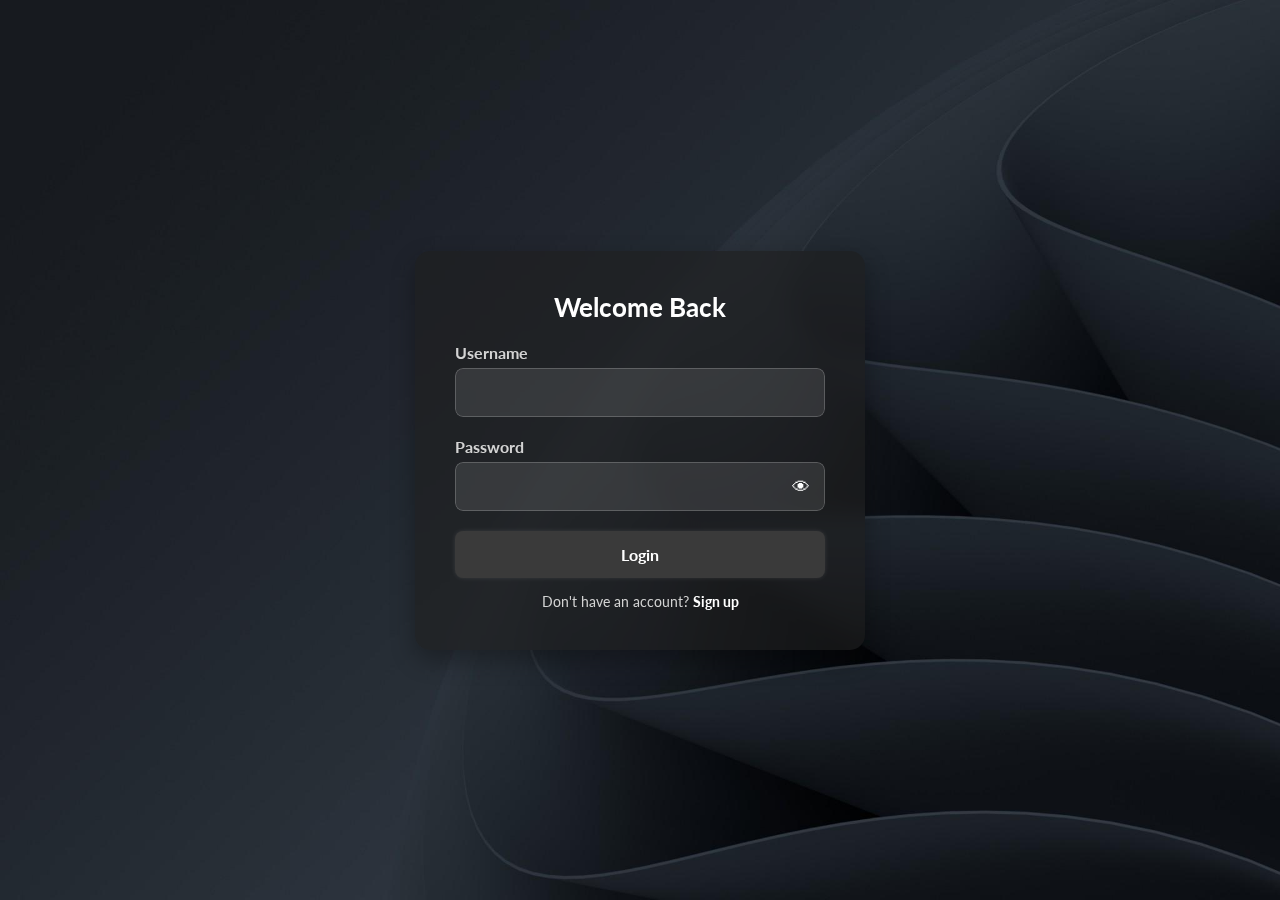
<file: Index.html>
<!DOCTYPE html>
<html lang="en">
<head>
    <meta charset="UTF-8">
    <meta name="viewport" content="width=device-width, initial-scale=1.0">
    <title>Login</title>
    <link rel="stylesheet" href="styles.css">
</head>
<body>
    <div class="login-container">
        <h2>Welcome Back</h2>
        <form id="loginForm">
            <label class="input-label">Username</label>
            <div class="input-group">
                <input type="text" name="username" required>
            </div>
            <label class="input-label">Password</label>
            <div class="input-group password-group">
                <input type="password" id="password" name="password" required>
                <button type="button" class="toggle-password" onclick="togglePassword()">👁</button>
            </div>
            <button type="submit" class="login-btn">Login</button>
            <p class="signup-link">Don't have an account? <a href="#">Sign up</a></p>
        </form>
    </div>

    <script>
        function togglePassword() {
            let passwordInput = document.getElementById("password");
            let button = document.querySelector(".toggle-password");
            if (passwordInput.type === "password") {
                passwordInput.type = "text";
                button.textContent = "🤐";
            } else {
                passwordInput.type = "password";
                button.textContent = "👁";
            }
        }

        // Redirect on Login
        document.getElementById("loginForm").addEventListener("submit", function(event) {
            event.preventDefault(); // Prevent actual form submission
            window.location.href = "dashboard.html"; // Redirect to new page
        });
    </script>
</body>
</html>
</file>
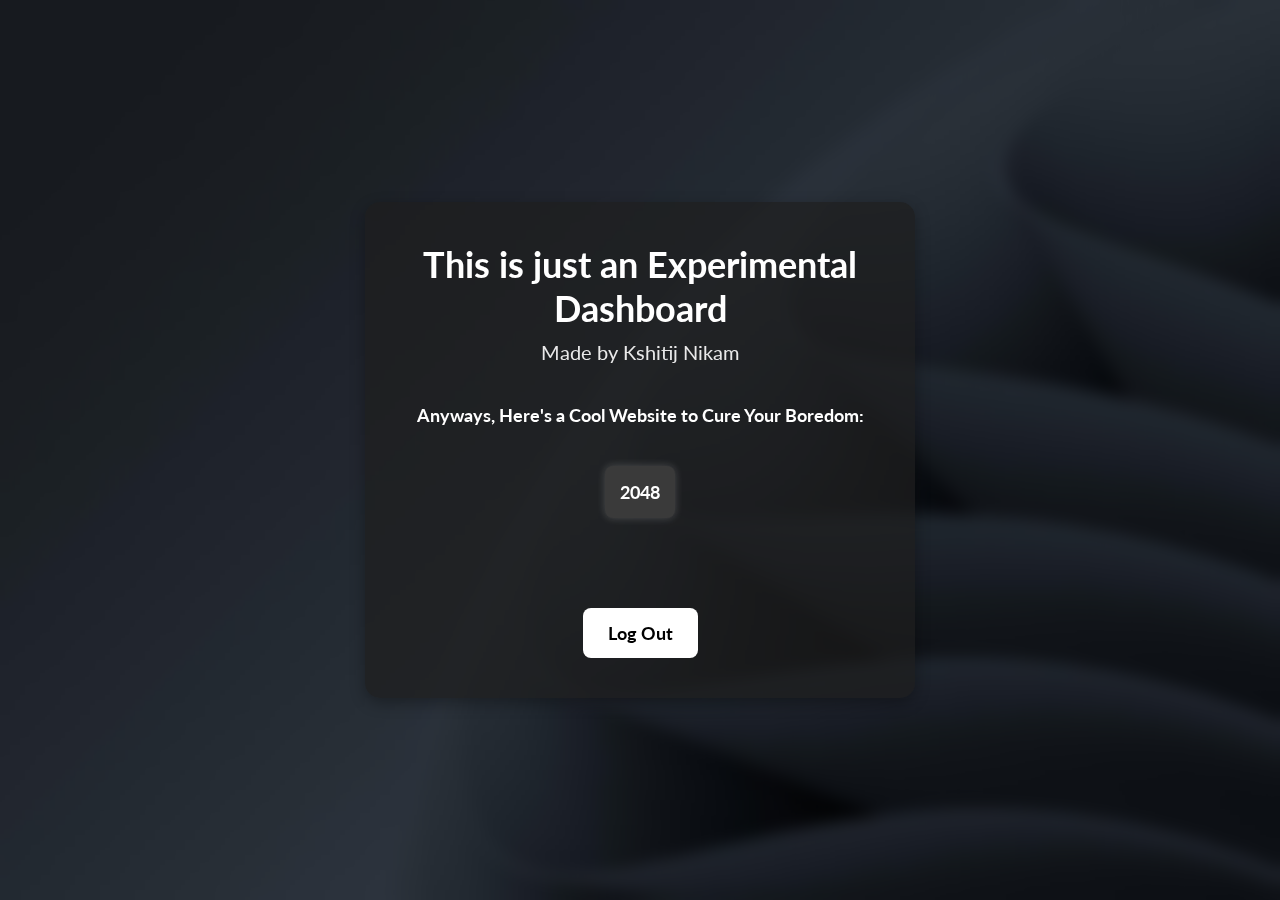
<file: dashboard.html>
<!DOCTYPE html>
<html lang="en">
<head>
    <meta charset="UTF-8">
    <meta name="viewport" content="width=device-width, initial-scale=1.0">
    <title>Dashboard</title>
    <link rel="stylesheet" href="styles.css"> <!-- Uses the same styles.css -->
    <style>
@import url('https://fonts.googleapis.com/css2?family=Lato:wght@400;700&display=swap');

body {
    display: flex;
    justify-content: center;
    align-items: center;
    flex-direction: column;
    height: 100vh;
    background: url('7889636.jpg') no-repeat center center/cover;
    font-family: 'Lato', sans-serif;
    color: white;
    text-align: center;
    backdrop-filter: blur(8px);
    padding: 20px; /* Added padding to prevent cut-off issues */
}

h1 {
    font-size: 36px;
    font-weight: 700;
    margin-bottom: 10px;
}

.sub-header {
    font-size: 20px;
    font-weight: 400;
    opacity: 0.9;
    margin-bottom: 40px;
}

.cool-text {
    font-size: 18px;
    font-weight: bold;
    margin-bottom: 40px;
}

/* RGB Glow Animation */
.glow {
    animation: rgbGlow 2s infinite;
}

@keyframes rgbGlow {
    0% { color: red; }
    33% { color: cyan; }
    66% { color: lime; }
    100% { color: red; }
}

/* Main Dashboard Box */
.dashboard-container {
    background: rgba(30, 30, 30, 0.7);
    padding: 40px;
    border-radius: 15px;
    box-shadow: 0px 5px 15px rgba(0, 0, 0, 0.3);
    width: 550px;
    max-width: 90%; /* Makes it responsive on smaller screens */
    backdrop-filter: blur(10px);
}

/* Glowing Link Box */
.link-box {
    margin-bottom: 60px;
    padding: 15px; /* Increased padding for better touch experience */
    background: #3a3a3a;
    border-radius: 8px;
    display: inline-block;
    box-shadow: 0px 0px 8px rgba(255, 255, 255, 0.2);
    transition: 0.3s;
    font-size: 18px;
}

.link-box:hover {
    background: white;
    box-shadow: 0px 0px 12px rgba(255, 255, 255, 0.3);
}

.link-box a {
    text-decoration: none;
    color: white;
    font-weight: bold;
    font-size: 18px;
}

/* Button Spacing */
.btn {
    display: inline-block;
    padding: 14px 25px; /* Bigger for easier clicking */
    font-size: 18px;
    background: white;
    color: black;
    font-weight: bold;
    border: none;
    border-radius: 8px;
    cursor: pointer;
    transition: 0.3s;
    margin-top: 30px; /* Extra space from the link */
}

.btn:hover {
    background: #ccc;
}

/* Mobile Optimization */
@media (max-width: 768px) {
    h1 {
        font-size: 28px;
    }

    .dashboard-container {
        width: 100%; /* Make it fit better */
        padding: 30px; /* Reduce padding so it doesn’t look cramped */
    }

    .cool-text {
        font-size: 16px;
    }

    .link-box {
        font-size: 16px;
        padding: 12px;
    }

    .btn {
        font-size: 16px;
        padding: 12px 20px;
    }
}
    </style>
</head>
<body>
    <div class="dashboard-container">
        <h1>This is just an Experimental Dashboard</h1>
        <p class="sub-header">Made by Kshitij Nikam</p>

        <p class="cool-text">
            Anyways, Here's a <span class="glow">Cool</span> Website to Cure Your Boredom:
        </p>

        <!-- Glowing link box -->
        <div class="link-box">
            <a href="https://play2048.co" target="_blank">2048</a>
        </div>

        <!-- Extra space, then the logout button -->
        <br>

        <button class="btn" onclick="logout()">Log Out</button>
    </div>

    <script>
        function logout() {
            window.location.href = "index.html"; // Redirects back to login
        }
    </script>
</body>
</html>
</file>
<file: styles.css>
/* Import Lato Font */
@import url('https://fonts.googleapis.com/css2?family=Lato:wght@400;700&display=swap');

* {
    margin: 0;
    padding: 0;
    box-sizing: border-box;
    font-family: 'Lato', sans-serif;
}

body {
    display: flex;
    justify-content: center;
    align-items: center;
    height: 100vh;
    background: url('7889636.jpg') no-repeat center center/cover;
}

/* Matte, Transparent Login Box */
.login-container {
    background: rgba(30, 30, 30, 0.6);
    padding: 40px;
    border-radius: 15px;
    text-align: center;
    box-shadow: 0px 10px 25px rgba(0, 0, 0, 0.3);
    width: 450px;
    backdrop-filter: blur(12px);
}

/* Title */
h2 {
    margin-bottom: 20px;
    color: white;
    font-size: 26px;
    font-weight: bold;
}

/* Input Labels */
.input-label {
    display: block;
    text-align: left;
    color: #D3D3D3;
    font-size: 16px;
    font-weight: bold;
    margin-bottom: 6px;
}

/* Input Fields */
.input-group {
    position: relative;
    margin-bottom: 20px;
    border-radius: 8px;
    overflow: hidden;
}

.input-group input {
    width: 100%;
    padding: 14px;
    font-size: 16px;
    background: rgba(255, 255, 255, 0.1);
    border: 1px solid rgba(255, 255, 255, 0.2);
    color: white;
    outline: none;
    transition: 0.3s ease;
    border-radius: 8px;
}

/* Smooth Input Focus */
.input-group input:focus {
    border: 1px solid white;
    background: rgba(255, 255, 255, 0.15);
}

/* Show/Hide Password Button */
.password-group {
    display: flex;
    align-items: center;
    position: relative;
}

.toggle-password {
    background: none;
    border: none;
    font-size: 18px;
    cursor: pointer;
    color: white;
    position: absolute;
    right: 15px;
    transition: 0.3s;
}

.toggle-password:hover {
    color: #ccc;
}

/* Professional Login Button */
.login-btn {
    width: 100%;
    padding: 14px;
    background: #3a3a3a;
    border: none;
    font-size: 16px;
    font-weight: bold;
    color: white;
    cursor: pointer;
    transition: 0.3s;
    border-radius: 8px;
    box-shadow: 0px 0px 5px rgba(255, 255, 255, 0.1);
}

/* Subtle Hover Effect */
.login-btn:hover {
    background: white;
    color: black;
    box-shadow: 0px 0px 10px rgba(255, 255, 255, 0.2);
}

/* Sign-up Link */
.signup-link {
    margin-top: 15px;
    color: #d3d3d3;
    font-size: 14px;
}

.signup-link a {
    color: white;
    text-decoration: none;
    font-weight: bold;
}

.signup-link a:hover {
    text-decoration: underline;
}
</file>
